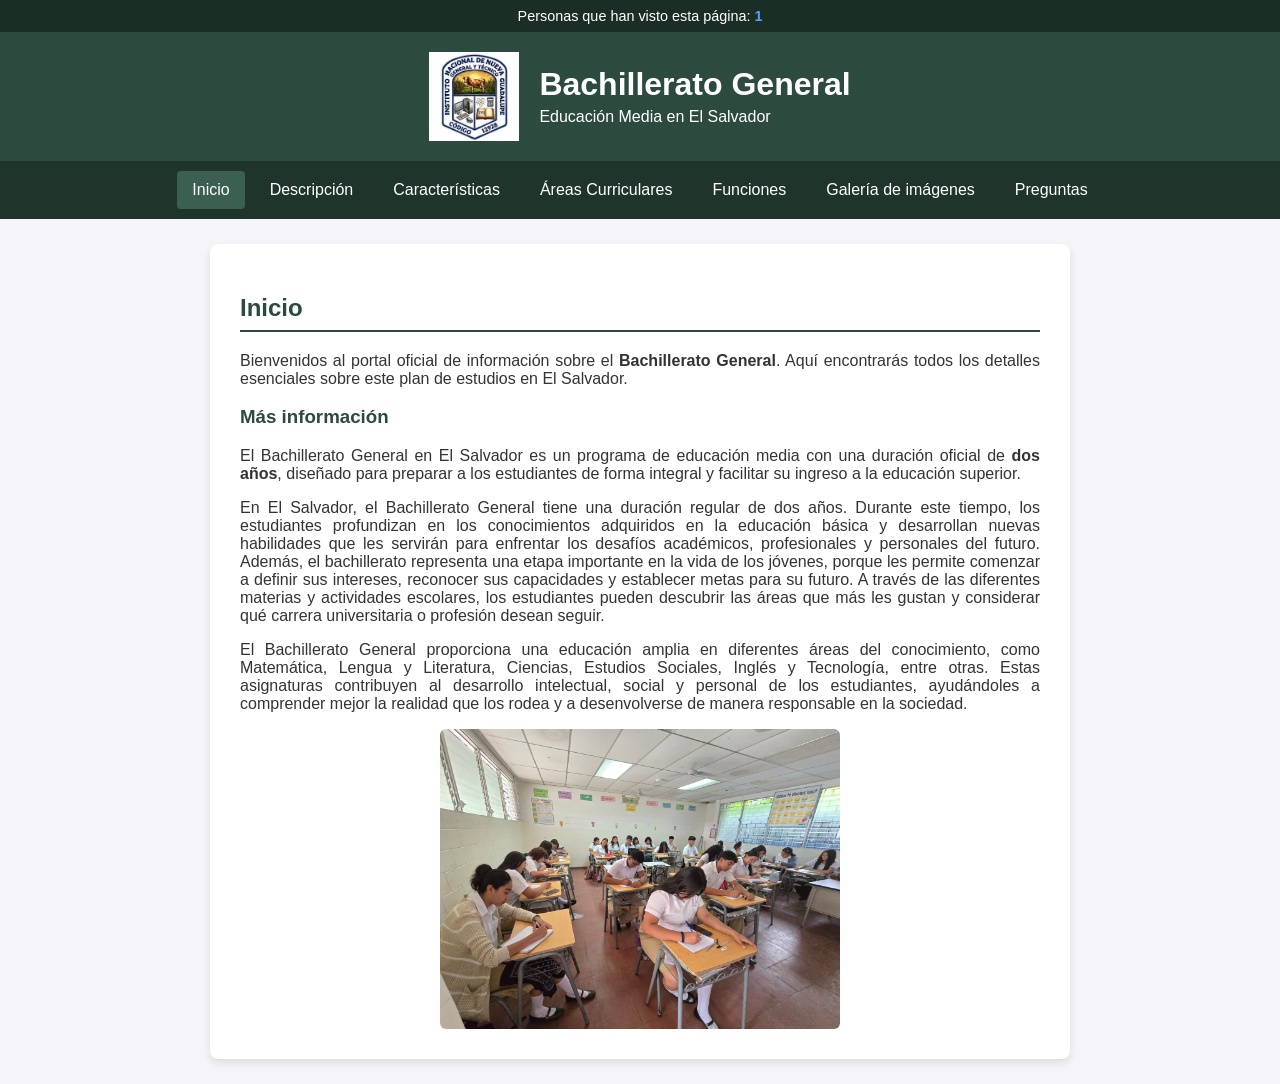
<file: index.html>
<html lang="es">
<head>
    <meta charset="UTF-8">
    <meta name="viewport" content="width=device-width, initial-scale=1.0">
    <title>Bachillerato General</title>
    <style>
        body {
            font-family: Arial, sans-serif;
            margin: 0;
            padding: 0;
            background-color: #f4f4f9;
            color: #333;
        }

        /* Contador de visitas */
        .contador-visitas {
            background-color: #1a2e26;
            color: #fff;
            text-align: center;
            padding: 8px;
            font-size: 0.9rem;
        }
        #visitas {
            font-weight: bold;
            color: #4da3ff;
        }

        /* Encabezado */
        header {
            background-color: #2c4a3e;
            color: white;
            padding: 20px;
            display: flex;
            align-items: center;
            justify-content: center;
            gap: 20px;
        }
        header img {
            width: 90px;
            height: auto;
        }
        header h1 {
            margin: 0;
        }
        header p {
            margin: 5px 0 0;
        }

        /* Menú */
        nav {
            background-color: #1f352b;
            display: flex;
            justify-content: center;
            flex-wrap: wrap;
            gap: 10px;
            padding: 10px;
        }
        nav button {
            background: none;
            border: none;
            color: white;
            font-size: 1rem;
            cursor: pointer;
            padding: 10px 15px;
            transition: background 0.3s;
            border-radius: 4px;
        }
        nav button:hover, nav button.active {
            background-color: #3b5f50;
        }

        /* Botón tipo enlace (formulario) */
        .btn {
            display: inline-block;
            background-color: #3b5f50;
            color: white;
            text-decoration: none;
            padding: 10px 15px;
            border-radius: 4px;
            transition: background 0.3s;
        }
        .btn:hover {
            background-color: #4d7a67;
        }

        /* Secciones de contenido */
        .seccion {
            display: none;
            max-width: 800px;
            margin: 25px auto;
            background: white;
            padding: 30px;
            border-radius: 8px;
            box-shadow: 0 4px 8px rgba(0,0,0,0.1);
        }
        .seccion.activa {
            display: block;
        }
        .seccion p,
        .seccion li {
            text-align: justify;
        }
        .seccion img {
            max-width: 100%;
            height: auto;
            border-radius: 6px;
            margin-top: 15px;
            display: block;
            margin-left: auto;
            margin-right: auto;
        }
        h2 {
            color: #2c4a3e;
            border-bottom: 2px solid #2c4a3e;
            padding-bottom: 8px;
        }
        h3, h4 {
            color: #2c4a3e;
        }

        /* DISEÑO ADAPTABLE PARA TELÉFONOS */
        @media (max-width: 600px) {
            header h1 {
                font-size: 1.4rem;
            }
            header p {
                font-size: 0.85rem;
            }
            nav {
                flex-direction: column;
                align-items: stretch;
            }
            nav button {
                width: 100%;
                padding: 12px;
                text-align: center;
            }
            .seccion {
                margin: 10px;
                padding: 15px;
            }
        }
    </style>
</head>
<body>

    <div class="contador-visitas">
        Personas que han visto esta página: <span id="visitas">Cargando...</span>
    </div>

    <header>
        <img src="WhatsApp Image 2026-10-22 at 10.04.55 AM.jpeg" alt="Logo del instituto">
        <div>
            <h1>Bachillerato General</h1>
            <p>Educación Media en El Salvador</p>
        </div>
    </header>

    <nav>
        <button onclick="mostrarSeccion('inicio')" class="active" id="btn-inicio">Inicio</button>
        <button onclick="mostrarSeccion('descripcion')" id="btn-descripcion">Descripción</button>
        <button onclick="mostrarSeccion('caracteristicas')" id="btn-caracteristicas">Características</button>
        <button onclick="mostrarSeccion('areas')" id="btn-areas">Áreas Curriculares</button>
        <button onclick="mostrarSeccion('funciones')" id="btn-funciones">Funciones</button>
        <button onclick="mostrarSeccion('galeria')" id="btn-galeria">Galería de imágenes</button>
        <button onclick="mostrarSeccion('preguntas')" id="btn-preguntas">Preguntas</button>
    </nav>

    <!-- ===== INICIO ===== -->
    <div id="inicio" class="seccion activa">
        <h2>Inicio</h2>
        <p>Bienvenidos al portal oficial de información sobre el <strong>Bachillerato General</strong>. Aquí encontrarás todos los detalles esenciales sobre este plan de estudios en El Salvador.</p>

        <h3>Más información</h3>
        <p>El Bachillerato General en El Salvador es un programa de educación media con una duración oficial de <b>dos años</b>, diseñado para preparar a los estudiantes de forma integral y facilitar su ingreso a la educación superior.</p>
        <p>En El Salvador, el Bachillerato General tiene una duración regular de dos años. Durante este tiempo, los estudiantes profundizan en los conocimientos adquiridos en la educación básica y desarrollan nuevas habilidades que les servirán para enfrentar los desafíos académicos, profesionales y personales del futuro. Además, el bachillerato representa una etapa importante en la vida de los jóvenes, porque les permite comenzar a definir sus intereses, reconocer sus capacidades y establecer metas para su futuro. A través de las diferentes materias y actividades escolares, los estudiantes pueden descubrir las áreas que más les gustan y considerar qué carrera universitaria o profesión desean seguir.</p>
        <p>El Bachillerato General proporciona una educación amplia en diferentes áreas del conocimiento, como Matemática, Lengua y Literatura, Ciencias, Estudios Sociales, Inglés y Tecnología, entre otras. Estas asignaturas contribuyen al desarrollo intelectual, social y personal de los estudiantes, ayudándoles a comprender mejor la realidad que los rodea y a desenvolverse de manera responsable en la sociedad.</p>

        <img src="primero general A.jpeg" width="400" alt="Inicio Bachillerato General">
    </div>

    <!-- ===== DESCRIPCIÓN ===== -->
    <div id="descripcion" class="seccion">
        <h2>Descripción</h2>
        <p>El <strong>Bachillerato General</strong> en El Salvador es un programa de educación media con una duración oficial de dos años. Está diseñado para preparar a los estudiantes de forma integral, brindando una base sólida de conocimientos científicos, humanísticos y tecnológicos para facilitar su ingreso a la educación superior.</p>
        <p>El <b>Bachillerato General</b> es un programa de estudios de 2 años, creado para que los estudiantes adquieran conocimientos y destrezas básicas, además de desarrollar competencias para poder optar a cualquier carrera universitaria.</p>
        <p>El currículo del Bachillerato General está organizado en materias básicas y especiales. Por lo tanto, los estudiantes deberán, para poder graduarse, desarrollar aprendizajes en dichas áreas que les permitan prepararse para la vida y para continuar con cualquier carrera profesional y así tener éxito en la educación superior.</p>

        <img src="primero general B (2).jpeg" width="400" alt="Descripción del Bachillerato General">
    </div>

    <!-- ===== CARACTERÍSTICAS ===== -->
    <div id="caracteristicas" class="seccion">
        <h2>Características</h2>
        <p>Entre las características principales de este bachillerato se encuentran:</p>
        <ul>
            <li>Plan de estudio enfocado en el pensamiento crítico y analítico.</li>
            <li>Preparación académica multidisciplinaria (ciencias, letras, matemáticas y sociales).</li>
            <li>Desarrollo de competencias tecnológicas y de investigación.</li>
            <li>Modalidad presencial orientada a valores cívicos y morales.</li>
        </ul>

        <img src="caracteristicas.gpj.jpeg" width="400" alt="Características del Bachillerato General">
    </div>

    <!-- ===== ÁREAS CURRICULARES ===== -->
    <div id="areas" class="seccion">
        <h2>Áreas Curriculares</h2>
        <p>El plan de estudios comprende asignaturas agrupadas en las siguientes áreas fundamentales:</p>
        <ul>
            <li>Lengua y Literatura: lectura, escritura, gramática y comprensión de textos.</li>
            <li>Matemática: álgebra, funciones, ecuaciones y razonamiento lógico.</li>
            <li>Inglés: vocabulario, gramática, lectura y comunicación en inglés.</li>
            <li>Ciencia y Tecnología: conocimientos científicos y tecnológicos.</li>
            <li>Estudios Sociales: historia, geografía, sociedad y realidad nacional.</li>
            <li>Informática y computación: conocimientos sobre tecnología y herramientas digitales, según el plan de estudios.</li>
            <li>Educación Física: actividad física, coordinación y trabajo en equipo.</li>
            <li>Ciudadanía y Valores: derechos, deberes, respeto y convivencia.</li>
            <li>Orientación para la vida y la carrera: conocimientos y actividades que ayudan a planificar el futuro académico y profesional, según el currículo vigente.</li>
        </ul>

        <img src="primero general C.jpeg" width="400" alt="Áreas curriculares">
    </div>

    <!-- ===== FUNCIONES ===== -->
    <div id="funciones" class="seccion">
        <h2>Funciones</h2>
        <p>Las funciones principales que cumple el Bachillerato General son:</p>
        <ul>
            <li>Formar ciudadanos íntegros, conscientes de su realidad nacional y con vocación de servicio.</li>
            <li>Consolidar la formación cultural y científica del estudiante para su desempeño social.</li>
            <li>Servir como puente sólido y eficiente hacia la universidad o institutos tecnológicos superiores.</li>
        </ul>

        <h3>Las 3 funciones más importantes del Bachillerato General en El Salvador</h3>

        <h4>1. Función educativa</h4>
        <p>La función educativa consiste en proporcionar conocimientos y desarrollar habilidades en diferentes áreas de estudio, como Matemática, Lengua y Literatura, Ciencias, Estudios Sociales e Inglés. Su objetivo es fortalecer la formación académica de los estudiantes, mejorar su capacidad de comprensión y desarrollar el pensamiento crítico. Además, les permite adquirir aprendizajes que pueden utilizar en su vida cotidiana y en sus futuros estudios.</p>

        <h4>2. Función de preparación universitaria</h4>
        <p>Esta función consiste en preparar a los estudiantes para continuar sus estudios superiores después de graduarse del Bachillerato General. Durante esta etapa, los jóvenes adquieren conocimientos y habilidades que les sirven como base para ingresar a una universidad y elegir una carrera profesional, como Medicina, Derecho, Ingeniería o Administración de Empresas. También les ayuda a reconocer sus intereses y establecer metas para su futuro académico y laboral.</p>

        <h4>3. Función formativa</h4>
        <p>La función formativa busca desarrollar valores, actitudes y comportamientos positivos en los estudiantes. Promueve la responsabilidad, el respeto, la honestidad, la solidaridad y la disciplina, que son importantes para convivir con otras personas. Asimismo, contribuye a formar jóvenes capaces de tomar decisiones responsables, respetar los derechos de los demás y participar de manera positiva en la familia, la escuela y la sociedad salvadoreña.</p>

        <img src="primero general D (2).jpeg" width="400" alt="Funciones del Bachillerato General">
    </div>

    <!-- ===== GALERÍA ===== -->
    <div id="galeria" class="seccion">
        <h2>Galería de imágenes</h2>
        <p>Actividades curriculares y extracurriculares:</p>
        <figure>
        <img src="WhatsApp Image 2026-10-23 at 2.19.30 PM (1).jpeg" width="200">
        </figure>
        <figure
        <img src="WhatsApp Image 2026-10-23 at 2.19.30 PM.jpeg" width="200">
        <img src="WhatsApp Image 2026-10-23 at 2.19.31 PM.jpeg" width="200">
        <img src="WhatsApp Image 2026-10-23 at 2.19.32 PM.jpeg" width="200">
        <img src="WhatsApp Image 2026-10-23 at 2.19.33 PM.jpeg" width="200">
        <img src="WhatsApp Image 2026-10-23 at 2.19.34 PM (1).jpeg" width="200">
        <img src="WhatsApp Image 2026-10-23 at 2.19.34 PM.jpeg" width="200">
        <img src="WhatsApp Image 2026-10-23 at 2.19.35 PM (1).jpeg" width="200">
        <img src="WhatsApp Image 2026-10-23 at 2.19.35 PM.jpeg" width="200">
        <img src="WhatsApp Image 2026-10-23 at 2.19.36 PM (1).jpeg" width="200">
        <img src="WhatsApp Image 2026-10-23 at 2.19.36 PM.jpeg" width="200">
        <img src="WhatsApp Image 2026-10-23 at 2.19.37 PM.jpeg" width="200">
        <img src="WhatsApp Image 2026-10-23 at 2.19.38 PM (1).jpeg" width="200">
        <img src="WhatsApp Image 2026-10-23 at 2.19.38 PM (2).jpeg" width="200">
        <img src="WhatsApp Image 2026-10-23 at 2.19.38 PM (3).jpeg" width="200">
        <img src="WhatsApp Image 2026-10-23 at 2.19.38 PM (4).jpeg" width="200">
        <img src="WhatsApp Image 2026-10-23 at 2.19.38 PM.jpeg" width="200">
        <img src="WhatsApp Image 2026-10-23 at 2.19.39 PM (1).jpeg" width="200">
        <img src="WhatsApp Image 2026-10-23 at 2.19.39 PM.jpeg" width="200">
        <!-- Cambia esta imagen por una foto real de actividades; puedes agregar más <img> debajo -->
    </div>

    <!-- ===== PREGUNTAS ===== -->
    <div id="preguntas" class="seccion">
        <h2>Preguntas</h2>
        <p>¿Tienes dudas sobre el Bachillerato General? Completa el siguiente formulario y te responderemos.</p>
        <p>
            <a class="btn" href="https://docs.google.com/forms/d/e/1FAIpQLSd_2AxKJdeUBaeM_owAlZHtYIqxwRlbSWObdedahGdvCRhysg/viewform?usp=dialog" target="_blank" rel="noopener noreferrer">Formulario para preguntas</a>
        </p>
    </div>

    <script>
        // Cambiar de sección al presionar los botones
        function mostrarSeccion(idSeccion) {
            document.querySelectorAll('.seccion').forEach(sec => sec.classList.remove('activa'));
            document.querySelectorAll('nav button').forEach(btn => btn.classList.remove('active'));

            const seccion = document.getElementById(idSeccion);
            const boton = document.getElementById('btn-' + idSeccion);
            if (seccion) seccion.classList.add('activa');
            if (boton) boton.classList.add('active');
        }

        // Contador de visitas
        const contador = document.getElementById('visitas');
        const namespace = "bachillerato-general-sv-portal"; // Puedes cambiar este identificador único
        const key = "visitas-totales";

        function contadorLocal() {
            // Respaldo: cuenta solo las visitas de este navegador
            try {
                const n = (parseInt(localStorage.getItem(key), 10) || 0) + 1;
                localStorage.setItem(key, n);
                return n;
            } catch (e) {
                return "No disponible";
            }
        }

        if (contador) {
            fetch(`https://api.countapi.xyz/hit/${namespace}/${key}`)
                .then(response => {
                    if (!response.ok) throw new Error("Respuesta inválida");
                    return response.json();
                })
                .then(data => { contador.textContent = data.value; })
                .catch(error => {
                    console.error("Error al obtener el contador:", error);
                    contador.textContent = contadorLocal();
                });
        }
    </script>

</body>
</html>
</file>
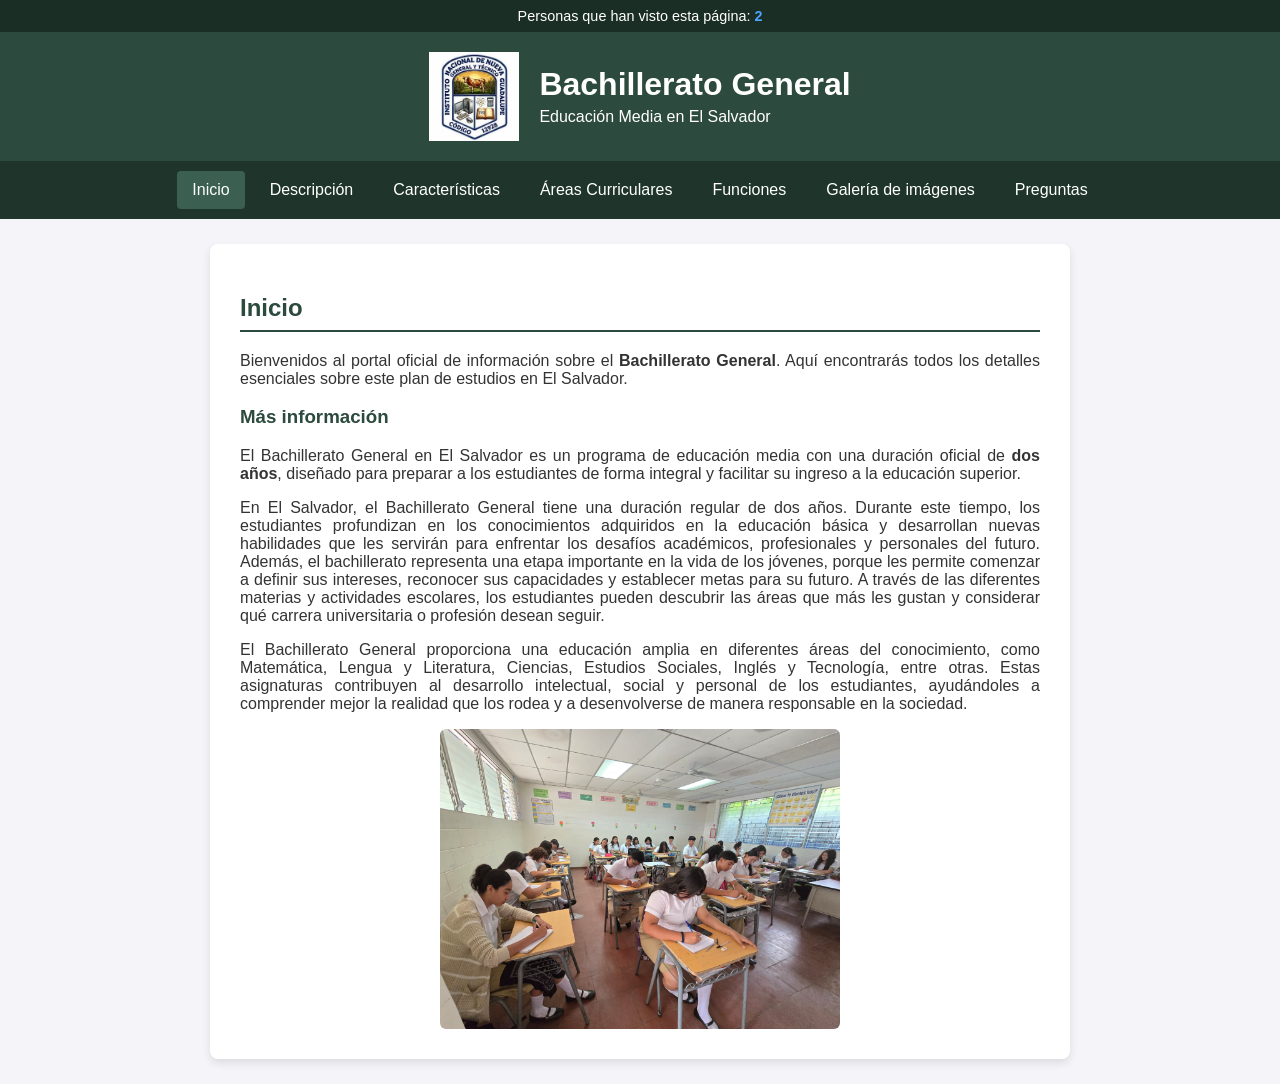
<file: prueba.html>
<html lang="es">
<head>
    <meta charset="UTF-8">
    <meta name="viewport" content="width=device-width, initial-scale=1.0">
    <title>Bachillerato General</title>
    <style>
        body {
            font-family: Arial, sans-serif;
            margin: 0;
            padding: 0;
            background-color: #f4f4f9;
            color: #333;
        }

        /* Contador de visitas */
        .contador-visitas {
            background-color: #1a2e26;
            color: #fff;
            text-align: center;
            padding: 8px;
            font-size: 0.9rem;
        }
        #visitas {
            font-weight: bold;
            color: #4da3ff;
        }

        /* Encabezado */
        header {
            background-color: #2c4a3e;
            color: white;
            padding: 20px;
            display: flex;
            align-items: center;
            justify-content: center;
            gap: 20px;
        }
        header img {
            width: 90px;
            height: auto;
        }
        header h1 {
            margin: 0;
        }
        header p {
            margin: 5px 0 0;
        }

        /* Menú */
        nav {
            background-color: #1f352b;
            display: flex;
            justify-content: center;
            flex-wrap: wrap;
            gap: 10px;
            padding: 10px;
        }
        nav button {
            background: none;
            border: none;
            color: white;
            font-size: 1rem;
            cursor: pointer;
            padding: 10px 15px;
            transition: background 0.3s;
            border-radius: 4px;
        }
        nav button:hover, nav button.active {
            background-color: #3b5f50;
        }

        .btn {
            display: inline-block;
            background-color: #3b5f50;
            color: white;
            text-decoration: none;
            padding: 10px 15px;
            border-radius: 4px;
            transition: background 0.3s;
        }
        .btn:hover {
            background-color: #4d7a67;
        }

        .seccion {
            display: none;
            max-width: 800px;
            margin: 25px auto;
            background: white;
            padding: 30px;
            border-radius: 8px;
            box-shadow: 0 4px 8px rgba(0,0,0,0.1);
        }
        .seccion.activa {
            display: block;
        }

        .contenedor-imagenes img {
            width: 100%;
            height: 180x;
            object-fit: cover;
            border-radius: 20x;
        }
        .seccion p,
        .seccion li {
            text-align: justify;
        }
        .seccion img {
            max-width: 100%;
            height: auto;
            border-radius: 6px;
            margin-top: 15px;
            display: block;
            margin-left: auto;
            margin-right: auto;
        }
        h2 {
            color: #2c4a3e;
            border-bottom: 2px solid #2c4a3e;
            padding-bottom: 8px;
        }
        h3, h4 {
            color: #2c4a3e;
        }

        @media (max-width: 600px) {
            header h1 {
                font-size: 1.4rem;
            }
            header p {
                font-size: 0.85rem;
            }
            nav {
                flex-direction: column;
                align-items: stretch;
            }
            nav button {
                width: 100%;
                padding: 12px;
                text-align: center;
            }
            .seccion {
                margin: 10px;
                padding: 15px;
            }
        }


    </style>
</head>
<body>

    <div class="contador-visitas">
        Personas que han visto esta página: <span id="visitas">Cargando...</span>
    </div>

    <header>
        <img src="WhatsApp Image 2026-10-22 at 10.04.55 AM.jpeg" alt="Logo del instituto">
        <div>
            <h1>Bachillerato General</h1>
            <p>Educación Media en El Salvador</p>
        </div>
    </header>

    <nav>
        <button onclick="mostrarSeccion('inicio')" class="active" id="btn-inicio">Inicio</button>
        <button onclick="mostrarSeccion('descripcion')" id="btn-descripcion">Descripción</button>
        <button onclick="mostrarSeccion('caracteristicas')" id="btn-caracteristicas">Características</button>
        <button onclick="mostrarSeccion('areas')" id="btn-areas">Áreas Curriculares</button>
        <button onclick="mostrarSeccion('funciones')" id="btn-funciones">Funciones</button>
        <button onclick="mostrarSeccion('galeria')" id="btn-galeria">Galería de imágenes</button>
        <button onclick="mostrarSeccion('preguntas')" id="btn-preguntas">Preguntas</button>
    </nav>

    <div id="inicio" class="seccion activa">
        <h2>Inicio</h2>
        <p>Bienvenidos al portal oficial de información sobre el <strong>Bachillerato General</strong>. Aquí encontrarás todos los detalles esenciales sobre este plan de estudios en El Salvador.</p>

        <h3>Más información</h3>
        <p>El Bachillerato General en El Salvador es un programa de educación media con una duración oficial de <b>dos años</b>, diseñado para preparar a los estudiantes de forma integral y facilitar su ingreso a la educación superior.</p>
        <p>En El Salvador, el Bachillerato General tiene una duración regular de dos años. Durante este tiempo, los estudiantes profundizan en los conocimientos adquiridos en la educación básica y desarrollan nuevas habilidades que les servirán para enfrentar los desafíos académicos, profesionales y personales del futuro. Además, el bachillerato representa una etapa importante en la vida de los jóvenes, porque les permite comenzar a definir sus intereses, reconocer sus capacidades y establecer metas para su futuro. A través de las diferentes materias y actividades escolares, los estudiantes pueden descubrir las áreas que más les gustan y considerar qué carrera universitaria o profesión desean seguir.</p>
        <p>El Bachillerato General proporciona una educación amplia en diferentes áreas del conocimiento, como Matemática, Lengua y Literatura, Ciencias, Estudios Sociales, Inglés y Tecnología, entre otras. Estas asignaturas contribuyen al desarrollo intelectual, social y personal de los estudiantes, ayudándoles a comprender mejor la realidad que los rodea y a desenvolverse de manera responsable en la sociedad.</p>

        <img src="primero general A.jpeg" width="400" alt="Inicio Bachillerato General">
    </div>

    <div id="descripcion" class="seccion">
        <h2>Descripción</h2>
        <p>El <strong>Bachillerato General</strong> en El Salvador es un programa de educación media con una duración oficial de dos años. Está diseñado para preparar a los estudiantes de forma integral, brindando una base sólida de conocimientos científicos, humanísticos y tecnológicos para facilitar su ingreso a la educación superior.</p>
        <p>El <b>Bachillerato General</b> es un programa de estudios de 2 años, creado para que los estudiantes adquieran conocimientos y destrezas básicas, además de desarrollar competencias para poder optar a cualquier carrera universitaria.</p>
        <p>El currículo del Bachillerato General está organizado en materias básicas y especiales. Por lo tanto, los estudiantes deberán, para poder graduarse, desarrollar aprendizajes en dichas áreas que les permitan prepararse para la vida y para continuar con cualquier carrera profesional y así tener éxito en la educación superior.</p>

        <img src="primero general B (2).jpeg" width="400" alt="Descripción del Bachillerato General">
    </div>

    <div id="caracteristicas" class="seccion">
        <h2>Características</h2>
        <p>Entre las características principales de este bachillerato se encuentran:</p>
        <ul>
            <li>Plan de estudio enfocado en el pensamiento crítico y analítico.</li>
            <li>Preparación académica multidisciplinaria (ciencias, letras, matemáticas y sociales).</li>
            <li>Desarrollo de competencias tecnológicas y de investigación.</li>
            <li>Modalidad presencial orientada a valores cívicos y morales.</li>
        </ul>

        <img src="caracteristicas.gpj.jpeg" width="400" alt="Características del Bachillerato General">
    </div>

    <div id="areas" class="seccion">
        <h2>Áreas Curriculares</h2>
        <p>El plan de estudios comprende asignaturas agrupadas en las siguientes áreas fundamentales:</p>
        <ul>
            <li>Lengua y Literatura: lectura, escritura, gramática y comprensión de textos.</li>
            <li>Matemática: álgebra, funciones, ecuaciones y razonamiento lógico.</li>
            <li>Inglés: vocabulario, gramática, lectura y comunicación en inglés.</li>
            <li>Ciencia y Tecnología: conocimientos científicos y tecnológicos.</li>
            <li>Estudios Sociales: historia, geografía, sociedad y realidad nacional.</li>
            <li>Informática y computación: conocimientos sobre tecnología y herramientas digitales, según el plan de estudios.</li>
            <li>Educación Física: actividad física, coordinación y trabajo en equipo.</li>
            <li>Ciudadanía y Valores: derechos, deberes, respeto y convivencia.</li>
            <li>Orientación para la vida y la carrera: conocimientos y actividades que ayudan a planificar el futuro académico y profesional, según el currículo vigente.</li>
        </ul>

        <img src="primero general C.jpeg" width="400" alt="Áreas curriculares">
    </div>

    <div id="funciones" class="seccion">
        <h2>Funciones</h2>
        <p>Las funciones principales que cumple el Bachillerato General son:</p>
        <ul>
            <li>Formar ciudadanos íntegros, conscientes de su realidad nacional y con vocación de servicio.</li>
            <li>Consolidar la formación cultural y científica del estudiante para su desempeño social.</li>
            <li>Servir como puente sólido y eficiente hacia la universidad o institutos tecnológicos superiores.</li>
        </ul>

        <h3>Las 3 funciones más importantes del Bachillerato General en El Salvador</h3>

        <h4>1. Función educativa</h4>
        <p>La función educativa consiste en proporcionar conocimientos y desarrollar habilidades en diferentes áreas de estudio, como Matemática, Lengua y Literatura, Ciencias, Estudios Sociales e Inglés. Su objetivo es fortalecer la formación académica de los estudiantes, mejorar su capacidad de comprensión y desarrollar el pensamiento crítico. Además, les permite adquirir aprendizajes que pueden utilizar en su vida cotidiana y en sus futuros estudios.</p>

        <h4>2. Función de preparación universitaria</h4>
        <p>Esta función consiste en preparar a los estudiantes para continuar sus estudios superiores después de graduarse del Bachillerato General. Durante esta etapa, los jóvenes adquieren conocimientos y habilidades que les sirven como base para ingresar a una universidad y elegir una carrera profesional, como Medicina, Derecho, Ingeniería o Administración de Empresas. También les ayuda a reconocer sus intereses y establecer metas para su futuro académico y laboral.</p>

        <h4>3. Función formativa</h4>
        <p>La función formativa busca desarrollar valores, actitudes y comportamientos positivos en los estudiantes. Promueve la responsabilidad, el respeto, la honestidad, la solidaridad y la disciplina, que son importantes para convivir con otras personas. Asimismo, contribuye a formar jóvenes capaces de tomar decisiones responsables, respetar los derechos de los demás y participar de manera positiva en la familia, la escuela y la sociedad salvadoreña.</p>

        <img src="primero general D (2).jpeg" width="400" alt="Funciones del Bachillerato General">
    </div>

    <div id="galeria" class="seccion">
        <h2>Galería de imágenes</h2>
        <p>Actividades curriculares y extracurriculares:</p>
        <div class="contenedor-imagenes" style="display: grid; grid-template-columns: repeat(4, 1fr); gap: 15px; padding: 15px; width: 100%; height: 180x;object-fit: cover; border-radius: 20x;"> 
        <img src="WhatsApp Image 2026-10-23 at 2.19.30 PM (1).jpeg" width="200">
        <img src="WhatsApp Image 2026-10-23 at 2.19.30 PM.jpeg" width="200" height="100">
        <img src="WhatsApp Image 2026-10-23 at 2.19.31 PM.jpeg" width="200" height="100">
        <img src="WhatsApp Image 2026-10-23 at 2.19.32 PM.jpeg" width="200">
        <img src="WhatsApp Image 2026-10-23 at 2.19.33 PM.jpeg" width="200">
        <img src="WhatsApp Image 2026-10-23 at 2.19.34 PM (1).jpeg" width="200">
        <img src="WhatsApp Image 2026-10-23 at 2.19.34 PM.jpeg" width="200">
        <img src="WhatsApp Image 2026-10-23 at 2.19.35 PM (1).jpeg" width="200">
        <img src="WhatsApp Image 2026-10-23 at 2.19.35 PM.jpeg" width="200">
        <img src="WhatsApp Image 2026-10-23 at 2.19.36 PM (1).jpeg" width="200">
        <img src="WhatsApp Image 2026-10-23 at 2.19.36 PM.jpeg" width="200">
        <img src="WhatsApp Image 2026-10-23 at 2.19.37 PM.jpeg" width="200">
        <img src="WhatsApp Image 2026-10-23 at 2.19.38 PM (1).jpeg" width="200">
        <img src="WhatsApp Image 2026-10-23 at 2.19.38 PM (2).jpeg" width="200">
        <img src="WhatsApp Image 2026-10-23 at 2.19.38 PM (3).jpeg" width="200">
        <img src="WhatsApp Image 2026-10-23 at 2.19.38 PM (4).jpeg" width="200">
        <img src="WhatsApp Image 2026-10-23 at 2.19.38 PM.jpeg" width="200">
        <img src="WhatsApp Image 2026-10-23 at 2.19.39 PM (1).jpeg" width="200">
        <img src="WhatsApp Image 2026-10-23 at 2.19.39 PM.jpeg" width="200">
        </div>

    </div>

    <div id="preguntas" class="seccion">
        <h2>Preguntas</h2>
        <p>¿Tienes dudas sobre el Bachillerato General? Completa el siguiente formulario y te responderemos.</p>
        <p>
            <a class="btn" href="https://docs.google.com/forms/d/e/1FAIpQLSd_2AxKJdeUBaeM_owAlZHtYIqxwRlbSWObdedahGdvCRhysg/viewform?usp=dialog" target="_blank" rel="noopener noreferrer">Formulario para preguntas</a>
        </p>
    </div>

    <script>

        function mostrarSeccion(idSeccion) {
            document.querySelectorAll('.seccion').forEach(sec => sec.classList.remove('activa'));
            document.querySelectorAll('nav button').forEach(btn => btn.classList.remove('active'));

            const seccion = document.getElementById(idSeccion);
            const boton = document.getElementById('btn-' + idSeccion);
            if (seccion) seccion.classList.add('activa');
            if (boton) boton.classList.add('active');
        }

        const contador = document.getElementById('visitas');
        const namespace = "bachillerato-general-sv-portal";
        const key = "visitas-totales";

        function contadorLocal() {
        
            try {
                const n = (parseInt(localStorage.getItem(key), 10) || 0) + 1;
                localStorage.setItem(key, n);
                return n;
            } catch (e) {
                return "No disponible";
            }
        }

        if (contador) {
            fetch(`https://api.countapi.xyz/hit/${namespace}/${key}`)
                .then(response => {
                    if (!response.ok) throw new Error("Respuesta inválida");
                    return response.json();
                })
                .then(data => { contador.textContent = data.value; })
                .catch(error => {
                    console.error("Error al obtener el contador:", error);
                    contador.textContent = contadorLocal();
                });
        }
    </script>

</body>
</html>
</file>
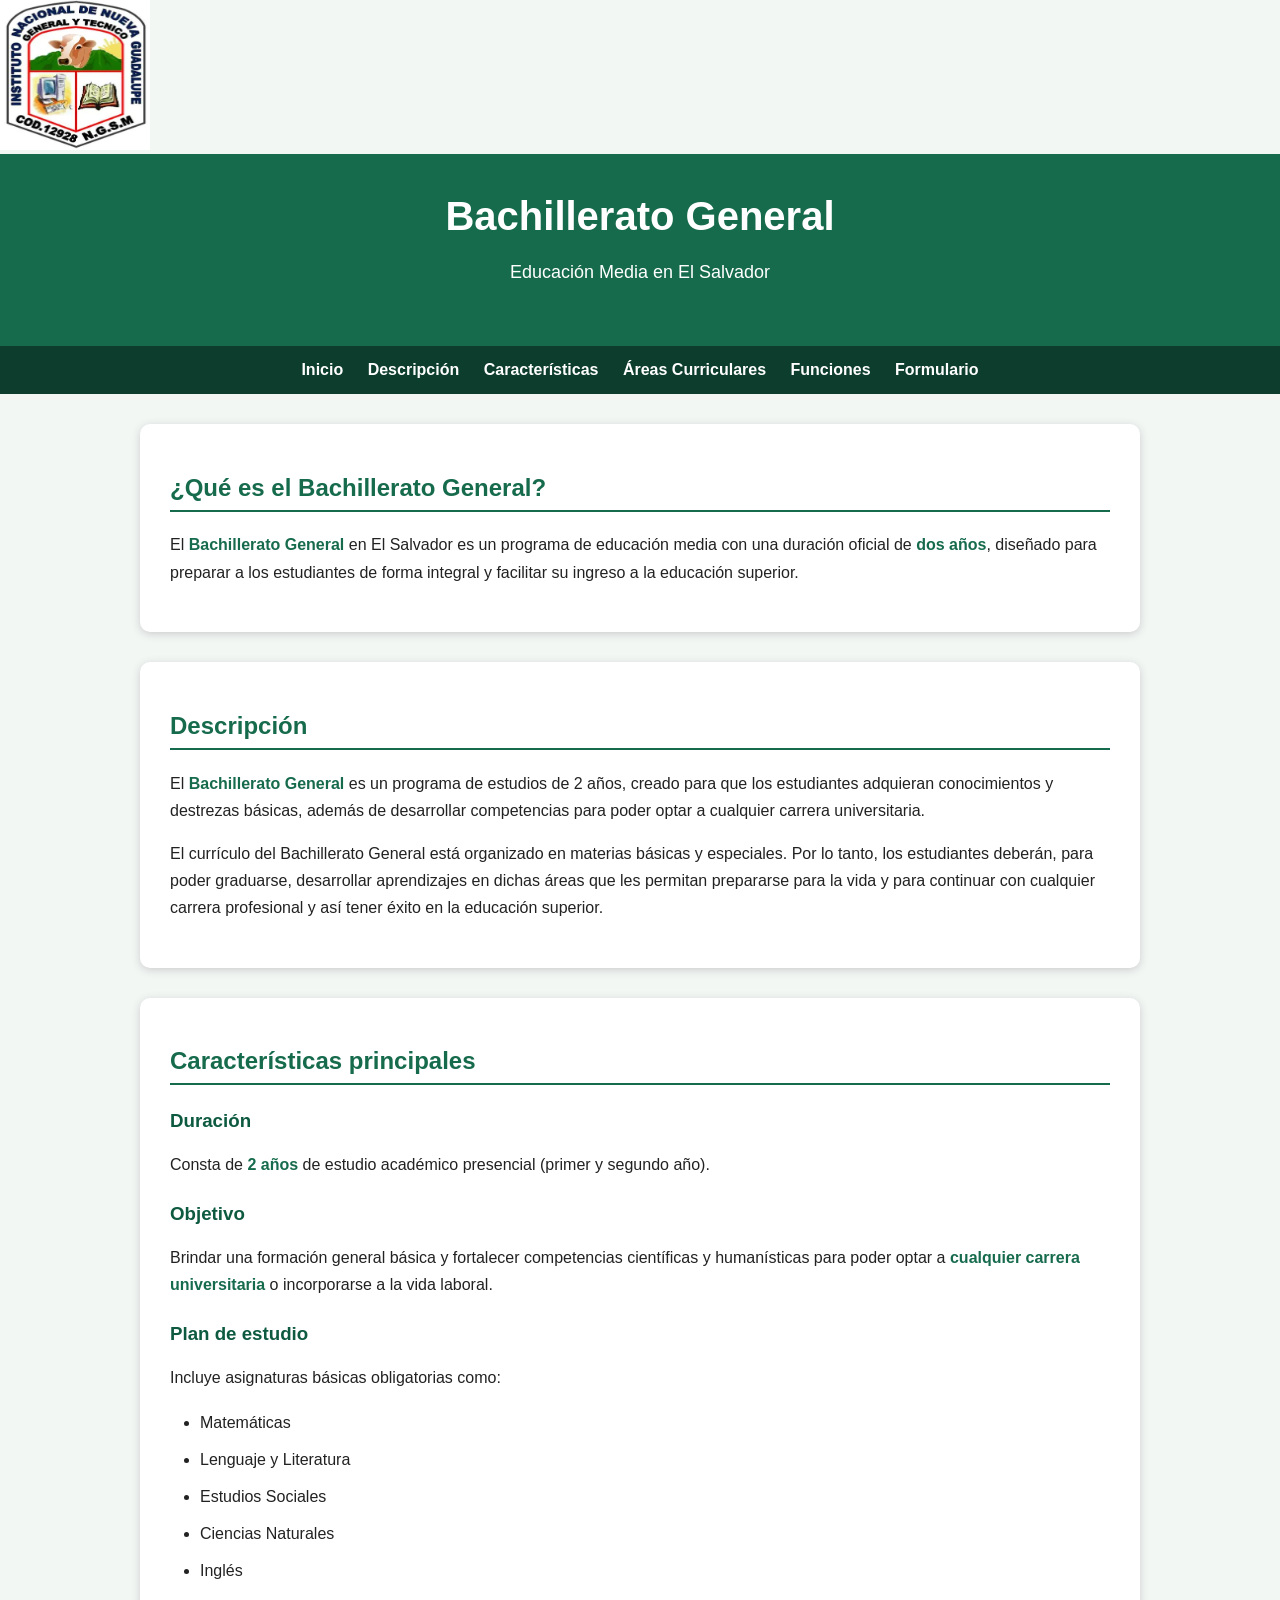
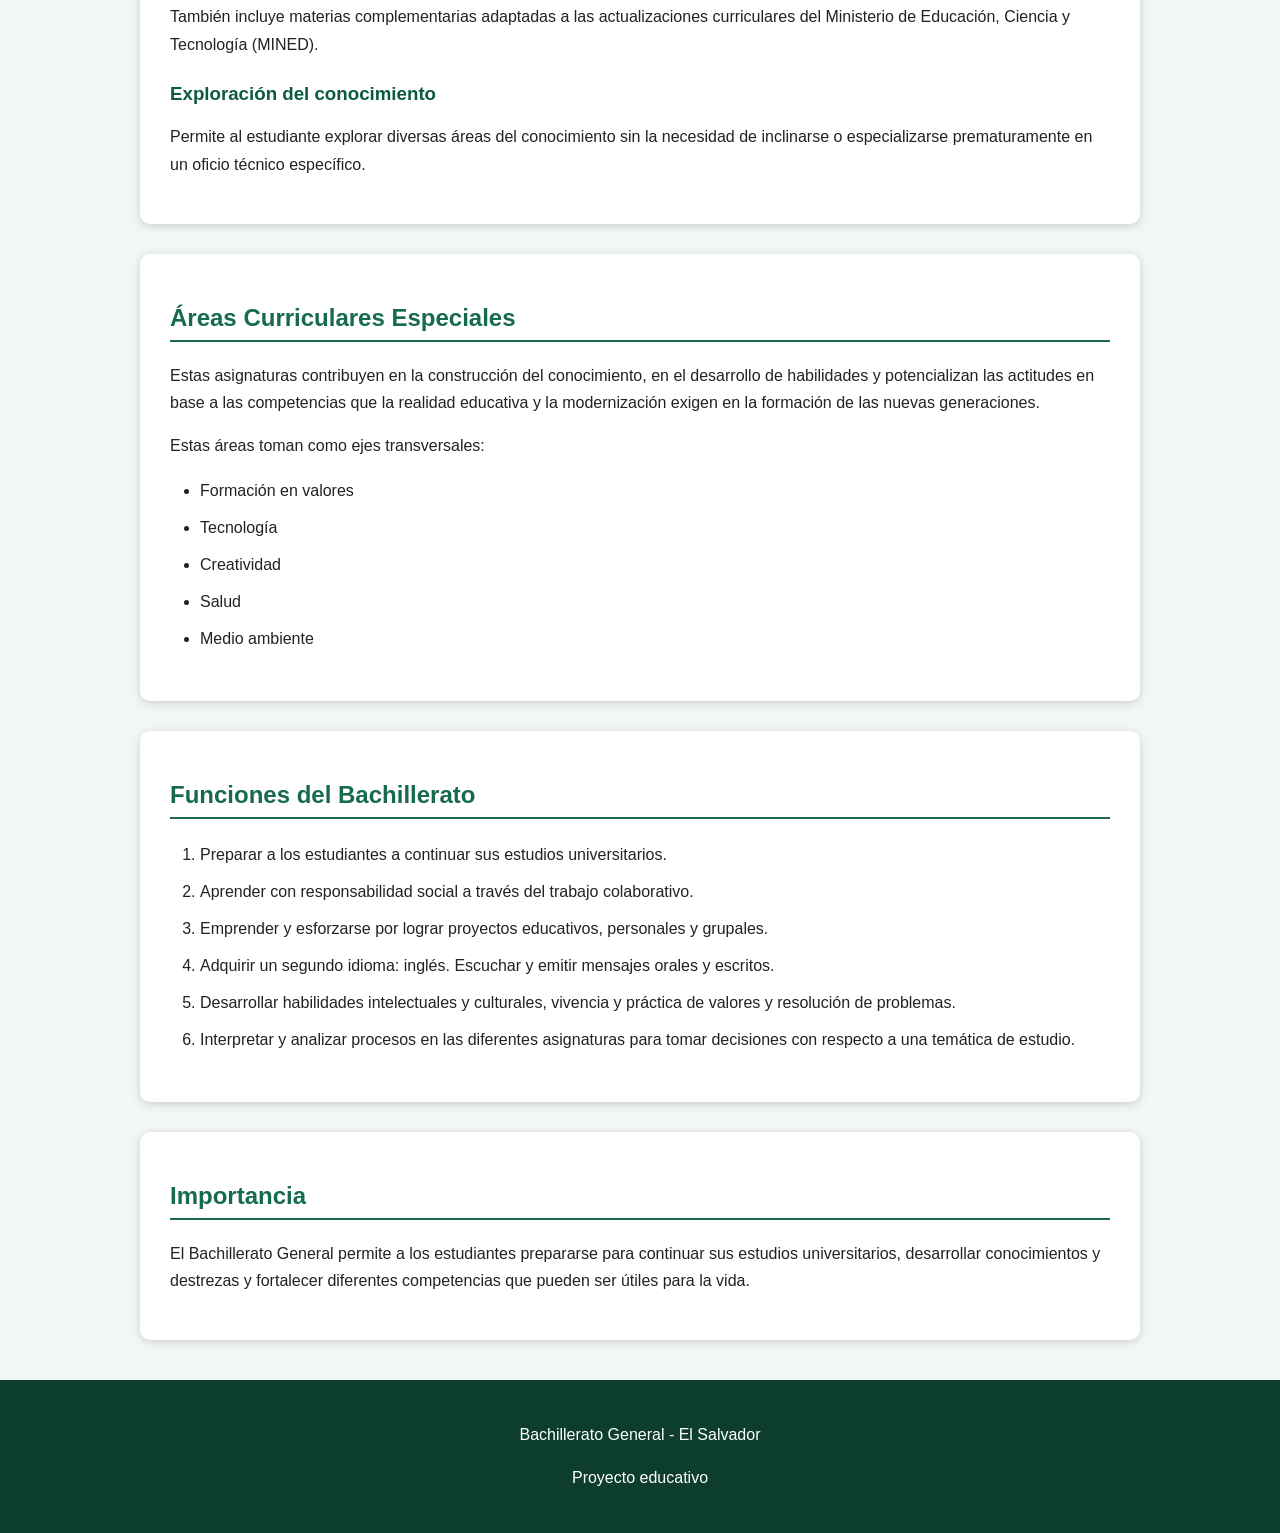
<file: segundo proyecto.html>
<!DOCTYPE html>
<html lang="es">

<head>
    <meta charset="UTF-8">
    <meta name="viewport" content="width=device-width, initial-scale=1.0">

    <title>Bachillerato General</title> 
    <img src="logo del instituto.webp" width="150" height="150"  >

    <link rel="stylesheet" href="style.css">
</head>

<body>

    <!-- TÍTULO PRINCIPAL -->

    <header>
        <h1>Bachillerato General</h1>
        <p>Educación Media en El Salvador</p>
    </header>


    <!-- MENÚ -->

    <nav>
        <a href="#inicio">Inicio</a>
        <a href="#descripcion">Descripción</a>
        <a href="#caracteristicas">Características</a>
        <a href="#areas">Áreas Curriculares</a>
        <a href="#funciones">Funciones</a>
        <a href="#formulario">Formulario</a>
 </nav>


    <!-- INICIO -->

    <main id="inicio">

        <section>

            <h2>¿Qué es el Bachillerato General?</h2>

            <p>
                El <b>Bachillerato General</b> en El Salvador es un
                programa de educación media con una duración oficial
                de <b>dos años</b>, diseñado para preparar a los
                estudiantes de forma integral y facilitar su ingreso
                a la educación superior.
            </p>

        </section>


        <!-- DESCRIPCIÓN -->

        <section id="descripcion">

            <h2>Descripción</h2>

            <p>
                El <b>Bachillerato General</b> es un programa de estudios
                de 2 años, creado para que los estudiantes adquieran
                conocimientos y destrezas básicas, además de desarrollar
                competencias para poder optar a cualquier carrera
                universitaria.
            </p>

            <p>
                El currículo del Bachillerato General está organizado
                en materias básicas y especiales. Por lo tanto, los
                estudiantes deberán, para poder graduarse, desarrollar
                aprendizajes en dichas áreas que les permitan prepararse
                para la vida y para continuar con cualquier carrera
                profesional y así tener éxito en la educación superior.
            </p>

        </section>


        <!-- CARACTERÍSTICAS -->

        <section id="caracteristicas">

            <h2>Características principales</h2>

            <h3>Duración</h3>

            <p>
                Consta de <b>2 años</b> de estudio académico presencial
                (primer y segundo año).
            </p>


            <h3>Objetivo</h3>

            <p>
                Brindar una formación general básica y fortalecer
                competencias científicas y humanísticas para poder optar
                a <b>cualquier carrera universitaria</b> o incorporarse
                a la vida laboral.
            </p>


            <h3>Plan de estudio</h3>

            <p>
                Incluye asignaturas básicas obligatorias como:
            </p>

            <ul>
                <li>Matemáticas</li>
                <li>Lenguaje y Literatura</li>
                <li>Estudios Sociales</li>
                <li>Ciencias Naturales</li>
                <li>Inglés</li>
            </ul>

            <p>
                También incluye materias complementarias adaptadas a las
                actualizaciones curriculares del Ministerio de Educación,
                Ciencia y Tecnología (MINED).
            </p>


            <h3>Exploración del conocimiento</h3>

            <p>
                Permite al estudiante explorar diversas áreas del
                conocimiento sin la necesidad de inclinarse o
                especializarse prematuramente en un oficio técnico
                específico.
            </p>

        </section>


        <!-- ÁREAS CURRICULARES -->

        <section id="areas">

            <h2>Áreas Curriculares Especiales</h2>

            <p>
                Estas asignaturas contribuyen en la construcción del
                conocimiento, en el desarrollo de habilidades y
                potencializan las actitudes en base a las competencias
                que la realidad educativa y la modernización exigen
                en la formación de las nuevas generaciones.
            </p>

            <p>
                Estas áreas toman como ejes transversales:
            </p>

            <ul>
                <li>Formación en valores</li>
                <li>Tecnología</li>
                <li>Creatividad</li>
                <li>Salud</li>
                <li>Medio ambiente</li>
            </ul>

        </section>


        <!-- FUNCIONES -->

        <section id="funciones">

            <h2>Funciones del Bachillerato</h2>

            <ol>

                <li>
                    Preparar a los estudiantes a continuar sus
                    estudios universitarios.
                </li>

                <li>
                    Aprender con responsabilidad social a través
                    del trabajo colaborativo.
                </li>

                <li>
                    Emprender y esforzarse por lograr proyectos
                    educativos, personales y grupales.
                </li>

                <li>
                    Adquirir un segundo idioma: inglés. Escuchar y
                    emitir mensajes orales y escritos.
                </li>

                <li>
                    Desarrollar habilidades intelectuales y culturales,
                    vivencia y práctica de valores y resolución de
                    problemas.
                </li>

                <li>
                    Interpretar y analizar procesos en las diferentes
                    asignaturas para tomar decisiones con respecto
                    a una temática de estudio.
                </li>

            </ol>

        </section>


        <!-- INFORMACIÓN FINAL -->

        <section>

            <h2>Importancia</h2>

            <p>
                El Bachillerato General permite a los estudiantes
                prepararse para continuar sus estudios universitarios,
                desarrollar conocimientos y destrezas y fortalecer
                diferentes competencias que pueden ser útiles para
                la vida.
            </p>

        </section>

    </main>


    <!-- PIE DE PÁGINA -->

    <footer>

        <p>
            Bachillerato General - El Salvador
        </p>

        <p>
            Proyecto educativo
        </p>

    </footer>


    <script src="script.js"></script>

</body>

</html>
</file>
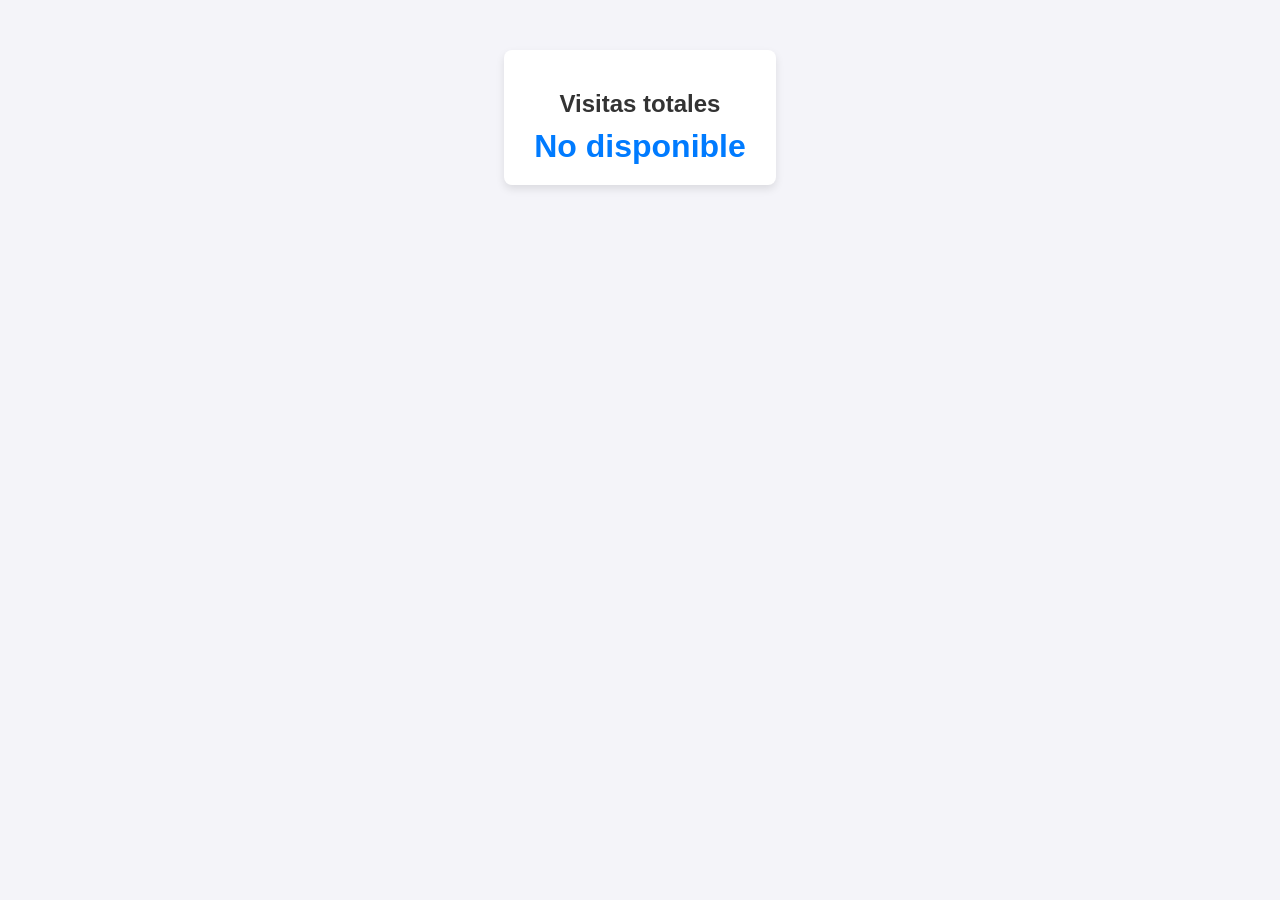
<file: visualisaciones.html>
<!DOCTYPE html>
<html lang="en">
<head>
    <meta charset="UTF-8">
    <meta name="viewport" content="width=device-width, initial-scale=1.0">
    <title>Contador de Visitas</title>
    <style>
        body {
            font-family: Arial, sans-serif;
            text-align: center;
            margin-top: 50px;
            background-color: #f4f4f9;
        }
         .counter-box {
            display: inline-block;
            padding: 20px 30px;
            background: #ffffff;
            border-radius: 8px;
            box-shadow: 0 4px 8px rgba(0, 0, 0, 0.1);
        }
        h2 {
            color: #333;
            margin-bottom: 10px;
        }
        #visitas{
            font-size: 2rem;
            color: #007BFF;
            font-weight: bold;
        }
    </style>
</head>
<body>
    <div class="counter-box">
        <h2>Visitas totales</h2>
        <div id="visitas">Cargador...</div>    
    </div>
    
    <script>
        //Usamos CountAPI para incrementar y obtener el numero de visitas.
        //NOTA: Reemplaza "tu-namespace-unico" y "tu-nombre-de-pagina" por nombres propios
        //para que el contador sea exclusivo de tu sitio web.
        const namespace = "mi-sitio-web-ejemplo";
        const key = "`pagina-principal";
        

        fetch()
            .then(response => response.json())
            .then(data => {
                document.getElementById(`visitas`).innerText = data.value;
            })
            .catch(error => {
                console.error("Error al obtener el contador",error);
                document.getElementById(`visitas`).innerText = "No disponible";
            })
            
    </script>

</body>
</html>
</file>
<file: style.css>
body {
    font-family: Arial, sans-serif;

    margin: 0;

    background-color: #f2f7f4;

    color: #222;
}


/* ENCABEZADO */

header {
    background-color: #176b4d;

    color: white;

    text-align: center;

    padding: 40px;
}

header {
    background-color: #176b4d;

    color: white;

    text-align: center;

    padding: 40px;
}


header h1 {
    margin: 0;

    font-size: 40px;
}

header p {
    font-size: 18px;
}


/* MENÚ */

nav {
    background-color: #0d3d2d;

    text-align: center;

    padding: 15px;
}

nav a {
    color: white;

    text-decoration: none;

    margin: 10px;

    font-weight: bold;
}

nav a:hover {
    color: #9de0bf;
}


/* CONTENIDO */

main {
    width: 85%;

    max-width: 1000px;

    margin: auto;
}


/* SECCIONES */

section {
    background-color: white;

    margin-top: 30px;

    padding: 30px;

    border-radius: 10px;

    box-shadow: 0 2px 8px #cccccc;
}

h2 {
    color: #176b4d;

    border-bottom: 2px solid #176b4d;

    padding-bottom: 8px;
}

h3 {
    color: #0d5a40;

    margin-top: 25px;
}

p {
    font-size: 16px;

    line-height: 1.7;
}


/* LISTAS */

ul,
ol {
    line-height: 2;

    padding-left: 30px;
}

li {
    margin-bottom: 5px;
}


/* TEXTO IMPORTANTE */

b {
    color: #176b4d;
}


/* PIE DE PÁGINA */

footer {
    background-color: #0d3d2d;

    color: white;

    text-align: center;

    padding: 25px;

    margin-top: 40px;
}


/* ADAPTACIÓN PARA CELULAR */

@media (max-width: 600px) {

    header h1 {
        font-size: 30px;
    }

    nav a {
        display: block;

        margin: 8px;
    }

    main {
        width: 90%;
    }

    section {
        padding: 20px;
    }

}
</file>
